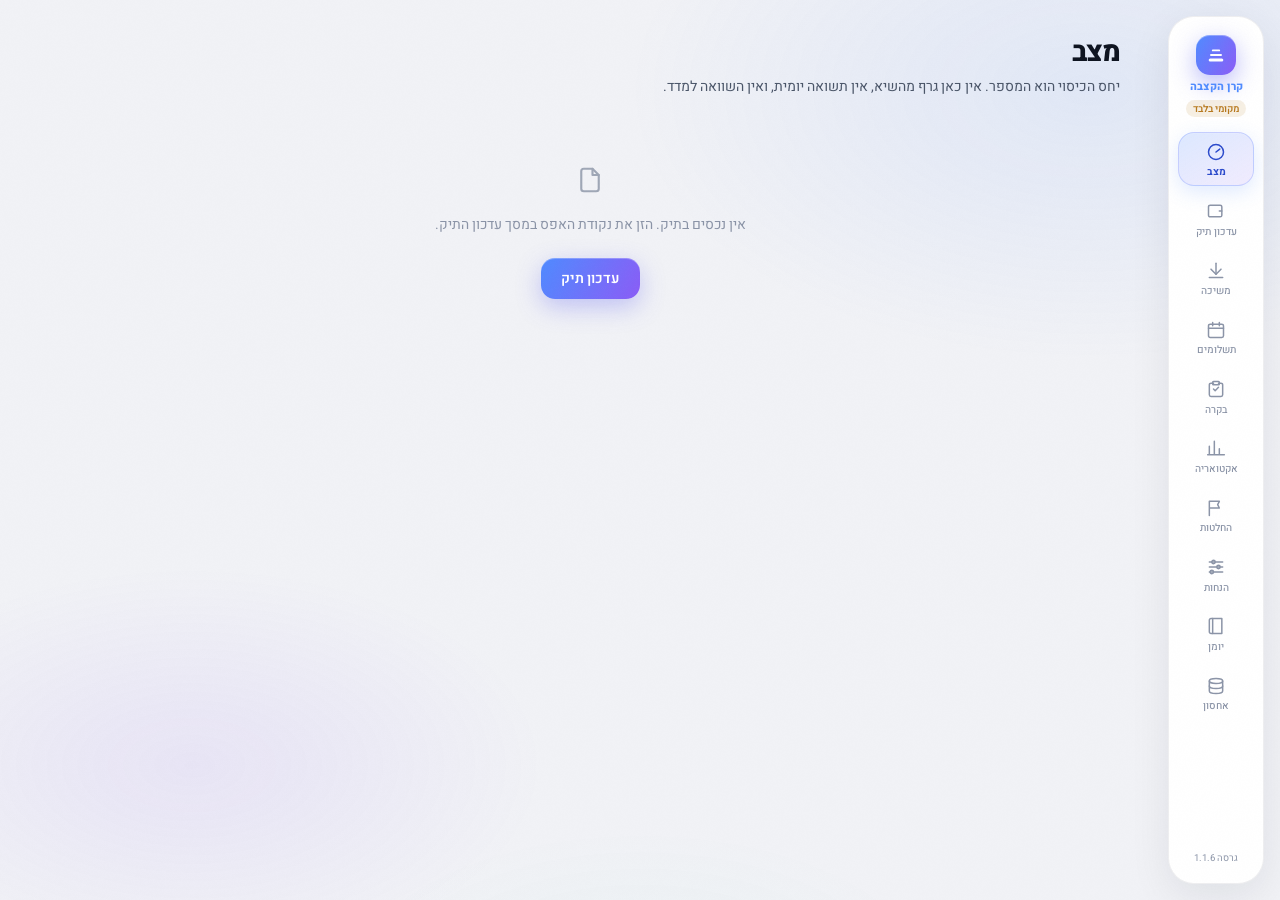
<file: index.html>
<!DOCTYPE html>
<html lang="he" dir="rtl">
<head>
<meta charset="UTF-8">
<meta name="viewport" content="width=device-width, initial-scale=1.0, viewport-fit=cover">
<meta name="mobile-web-app-capable" content="yes">
<meta name="apple-mobile-web-app-capable" content="yes">
<meta name="apple-mobile-web-app-status-bar-style" content="black-translucent">
<!-- iOS מתעלם מ-manifest.json בהוספה למסך הבית וקורא רק את השורה הזו. -->
<meta name="apple-mobile-web-app-title" content="קרן הקצבה">
<meta name="theme-color" content="#060608">
<title>קרן הקצבה</title>
<script>
/* החלת ערכת נושא לפני הצביעה הראשונה, כדי שלא תהיה הבזקה. */
(function () {
  try {
    var m = localStorage.getItem('uiTheme') || 'system'
    var light = m === 'light' || (m === 'system' && matchMedia('(prefers-color-scheme: light)').matches)
    document.documentElement.dataset.theme = light ? 'light' : 'dark'
  } catch (e) {}
})()
</script>
<link rel="stylesheet" href="style.css?v=1.1.6">
<link rel="manifest" href="manifest.json">
<link rel="apple-touch-icon" sizes="180x180" href="icons/apple-touch-icon.png?v=1.1.6">
<!--MARK:favicon--><link rel="icon" type="image/svg+xml" href="data:image/svg+xml,%3Csvg%20xmlns%3D%22http%3A%2F%2Fwww.w3.org%2F2000%2Fsvg%22%20viewBox%3D%220%200%2032%2032%22%3E%3Crect%20width%3D%2232%22%20height%3D%2232%22%20rx%3D%228%22%20fill%3D%22%230d1024%22%2F%3E%3Cg%20transform%3D%22translate(4%204)%22%3E%3Cpath%20d%3D%22M8.5%207h7%22%20fill%3D%22none%22%20stroke%3D%22%23e8edff%22%20stroke-width%3D%222%22%20stroke-linecap%3D%22round%22%2F%3E%3Cpath%20d%3D%22M6.5%2012h11%22%20fill%3D%22none%22%20stroke%3D%22%23e8edff%22%20stroke-width%3D%222%22%20stroke-linecap%3D%22round%22%2F%3E%3Crect%20x%3D%224%22%20y%3D%2215.8%22%20width%3D%2216%22%20height%3D%223.4%22%20rx%3D%221.7%22%20fill%3D%22%23e8edff%22%2F%3E%3C%2Fg%3E%3C%2Fsvg%3E"><!--/MARK:favicon-->
</head>
<body>

<nav class="navbar">
  <button class="nav-menu-btn" onclick="toggleMenu()" aria-label="תפריט">
    <svg width="22" height="22" viewBox="0 0 24 24" fill="none" stroke="currentColor" stroke-width="2"><line x1="3" y1="6" x2="21" y2="6"/><line x1="3" y1="12" x2="21" y2="12"/><line x1="3" y1="18" x2="21" y2="18"/></svg>
  </button>
  <div class="nav-brand">קרן הקצבה<span class="sync-status" style="display:none"></span></div>
</nav>

<nav class="bottom-nav" aria-label="ניווט">
  <a class="bnav-item" data-screen="status" onclick="navigate('status')"><svg width="21" height="21" viewBox="0 0 24 24" fill="none" stroke="currentColor" stroke-width="1.8" stroke-linecap="round" stroke-linejoin="round"><circle cx="12" cy="12" r="9"/><path d="M12 12l4.5-3.5"/></svg><span>מצב</span></a>
  <a class="bnav-item" data-screen="portfolio" onclick="navigate('portfolio')"><svg width="21" height="21" viewBox="0 0 24 24" fill="none" stroke="currentColor" stroke-width="1.8" stroke-linecap="round" stroke-linejoin="round"><path d="M3 7a2 2 0 0 1 2-2h12a2 2 0 0 1 2 2v10a2 2 0 0 1-2 2H5a2 2 0 0 1-2-2z"/><path d="M16 12h3"/></svg><span>עדכון תיק</span></a>
  <a class="bnav-item" data-screen="withdraw" onclick="navigate('withdraw')"><svg width="21" height="21" viewBox="0 0 24 24" fill="none" stroke="currentColor" stroke-width="1.8" stroke-linecap="round" stroke-linejoin="round"><path d="M12 4v13"/><path d="M18 11l-6 6-6-6"/><path d="M4 21h16"/></svg><span>משיכה</span></a>
  <a class="bnav-item" data-screen="payments" onclick="navigate('payments')"><svg width="21" height="21" viewBox="0 0 24 24" fill="none" stroke="currentColor" stroke-width="1.8" stroke-linecap="round" stroke-linejoin="round"><rect x="3" y="5" width="18" height="16" rx="2"/><path d="M3 10h18M8 3v4M16 3v4"/></svg><span>תשלומים</span></a>
  <a class="bnav-item" onclick="toggleMenu()"><svg width="21" height="21" viewBox="0 0 24 24" fill="none" stroke="currentColor" stroke-width="1.8" stroke-linecap="round"><circle cx="5" cy="12" r="1.4"/><circle cx="12" cy="12" r="1.4"/><circle cx="19" cy="12" r="1.4"/></svg><span>עוד</span></a>
</nav>

<div class="sidebar-overlay" id="sidebarOverlay" onclick="closeMenu()"></div>

<aside class="sidebar" id="sidebar">
  <div class="sidebar-brand"><span class="brand-mark"><!--MARK:brand--><svg width="40" height="40" viewBox="0 0 24 24" aria-hidden="true"><path d="M8.5 7h7" fill="none" stroke="currentColor" stroke-width="2" stroke-linecap="round"/><path d="M6.5 12h11" fill="none" stroke="currentColor" stroke-width="2" stroke-linecap="round"/><rect x="4" y="15.8" width="16" height="3.4" rx="1.7" fill="currentColor"/></svg><!--/MARK:brand--></span><span class="brand-name">קרן הקצבה</span><span class="sync-status" style="display:none"></span><button class="drawer-close" onclick="closeMenu()" aria-label="סגור תפריט">✕</button></div>
  <nav class="sidebar-nav">
    <a class="nav-link" data-screen="status" onclick="navigate('status')"><svg width="20" height="20" viewBox="0 0 24 24" fill="none" stroke="currentColor" stroke-width="1.8" stroke-linecap="round" stroke-linejoin="round"><circle cx="12" cy="12" r="9"/><path d="M12 12l4.5-3.5"/></svg>מצב</a>
    <a class="nav-link" data-screen="portfolio" onclick="navigate('portfolio')"><svg width="20" height="20" viewBox="0 0 24 24" fill="none" stroke="currentColor" stroke-width="1.8" stroke-linecap="round" stroke-linejoin="round"><path d="M3 7a2 2 0 0 1 2-2h12a2 2 0 0 1 2 2v10a2 2 0 0 1-2 2H5a2 2 0 0 1-2-2z"/><path d="M16 12h3"/></svg>עדכון תיק</a>
    <a class="nav-link" data-screen="withdraw" onclick="navigate('withdraw')"><svg width="20" height="20" viewBox="0 0 24 24" fill="none" stroke="currentColor" stroke-width="1.8" stroke-linecap="round" stroke-linejoin="round"><path d="M12 4v13"/><path d="M18 11l-6 6-6-6"/><path d="M4 21h16"/></svg>משיכה</a>
    <a class="nav-link" data-screen="payments" onclick="navigate('payments')"><svg width="20" height="20" viewBox="0 0 24 24" fill="none" stroke="currentColor" stroke-width="1.8" stroke-linecap="round" stroke-linejoin="round"><rect x="3" y="5" width="18" height="16" rx="2"/><path d="M3 10h18M8 3v4M16 3v4"/></svg>תשלומים</a>
    <a class="nav-link" data-screen="review" onclick="navigate('review')"><svg width="20" height="20" viewBox="0 0 24 24" fill="none" stroke="currentColor" stroke-width="1.8" stroke-linecap="round" stroke-linejoin="round"><rect x="8" y="3" width="8" height="4" rx="1"/><path d="M9 5H6a2 2 0 0 0-2 2v12a2 2 0 0 0 2 2h12a2 2 0 0 0 2-2V7a2 2 0 0 0-2-2h-3"/><path d="M9 12l2 2 4-4"/></svg>בקרה</a>
    <a class="nav-link" data-screen="actuary" onclick="navigate('actuary')"><svg width="20" height="20" viewBox="0 0 24 24" fill="none" stroke="currentColor" stroke-width="1.8" stroke-linecap="round" stroke-linejoin="round"><path d="M4 20V10M10 20V4M16 20v-7M22 20H2"/></svg>אקטואריה</a>
    <a class="nav-link" data-screen="decisions" onclick="navigate('decisions')"><svg width="20" height="20" viewBox="0 0 24 24" fill="none" stroke="currentColor" stroke-width="1.8" stroke-linecap="round" stroke-linejoin="round"><path d="M4 21V4h12l-2 4 2 4H4"/></svg>החלטות</a>
    <a class="nav-link" data-screen="assumptions" onclick="navigate('assumptions')"><svg width="20" height="20" viewBox="0 0 24 24" fill="none" stroke="currentColor" stroke-width="1.8" stroke-linecap="round" stroke-linejoin="round"><path d="M4 6h16M4 12h16M4 18h16"/><circle cx="9" cy="6" r="2"/><circle cx="15" cy="12" r="2"/><circle cx="7" cy="18" r="2"/></svg>הנחות</a>
    <a class="nav-link" data-screen="journal" onclick="navigate('journal')"><svg width="20" height="20" viewBox="0 0 24 24" fill="none" stroke="currentColor" stroke-width="1.8" stroke-linecap="round" stroke-linejoin="round"><path d="M4 5a2 2 0 0 1 2-2h13v18H6a2 2 0 0 1-2-2z"/><path d="M8 3v18"/></svg>יומן</a>
    <a class="nav-link" data-screen="storage" onclick="navigate('storage')"><svg width="20" height="20" viewBox="0 0 24 24" fill="none" stroke="currentColor" stroke-width="1.8" stroke-linecap="round" stroke-linejoin="round"><ellipse cx="12" cy="6" rx="8" ry="3"/><path d="M4 6v6c0 1.7 3.6 3 8 3s8-1.3 8-3V6"/><path d="M4 12v6c0 1.7 3.6 3 8 3s8-1.3 8-3v-6"/></svg>אחסון</a>
  </nav>
  <div class="sidebar-foot" id="appVersion"></div>
</aside>

<!-- S5 — כישלון כתיבה חוסם המשך עבודה. הבאנר קבוע עד שהכתיבה מצליחה. -->
<div class="write-block" id="writeBlock" style="display:none">
  <span>הכתיבה האחרונה ל-Drive נכשלה. עבודה שלא נשמרה היא הכשל הגרוע ביותר כאן.</span>
  <button class="btn-primary" onclick="retryWrite()">נסה שוב</button>
</div>

<main class="main-content">
  <section class="screen" id="screen-status">
    <div class="page-header"><h1 class="page-title">מצב</h1><span class="page-subtitle">יחס הכיסוי הוא המספר. אין כאן גרף מהשיא, אין תשואה יומית, ואין השוואה למדד.</span></div>
    <div id="statusBody"></div>
  </section>

  <section class="screen" id="screen-portfolio">
    <div class="page-header"><h1 class="page-title">עדכון תיק</h1><span class="page-subtitle">ידני ותקופתי. כל שמירה יוצרת snapshot שאינו ניתן לעריכה.</span></div>
    <div id="portfolioBody"></div>
  </section>

  <section class="screen" id="screen-withdraw">
    <div class="page-header"><h1 class="page-title">משיכה</h1><span class="page-subtitle">מאיזה נכס, כמה ברוטו, כמה מס — ולמה דווקא הוא.</span></div>
    <div id="withdrawBody"></div>
  </section>

  <section class="screen" id="screen-payments">
    <div class="page-header"><h1 class="page-title">תשלומים</h1><span class="page-subtitle">שני הזרמים נרשמים בנפרד גם כשהכול עובר דרך חשבון אחד.</span></div>
    <div id="paymentsBody"></div>
  </section>

  <section class="screen" id="screen-review">
    <div class="page-header"><h1 class="page-title">בקרה תלת-שנתית</h1><span class="page-subtitle">חמישה שלבים. הנימוק בכתב הוא מה שיישאר בעוד שלוש שנים.</span></div>
    <div id="reviewBody"></div>
  </section>

  <section class="screen" id="screen-actuary">
    <div class="page-header"><h1 class="page-title">אקטואריה</h1><span class="page-subtitle">צפייה בלבד. אין מכאן פעולה — ההפרדה בין ניתוח לביצוע מכוונת.</span></div>
    <div id="actuaryBody"></div>
  </section>

  <section class="screen" id="screen-decisions">
    <div class="page-header"><h1 class="page-title">החלטות ודגלים</h1><span class="page-subtitle">מה הוחלט, מתי, ולמה. פתיחה מחדש נרשמת.</span></div>
    <div id="decisionsBody"></div>
  </section>

  <section class="screen" id="screen-assumptions">
    <div class="page-header"><h1 class="page-title">הנחות</h1><span class="page-subtitle">כל שינוי מריץ מחדש את הספים. אין מספרים קשיחים בקוד.</span></div>
    <div id="assumptionsBody"></div>
  </section>

  <section class="screen" id="screen-journal">
    <div class="page-header"><h1 class="page-title">יומן</h1><span class="page-subtitle">Snapshots, תנועות, תשלומים, בקרות ושינויי הנחות.</span></div>
    <div id="journalBody"></div>
  </section>

  <section class="screen" id="screen-storage">
    <div class="page-header"><h1 class="page-title">אחסון</h1><span class="page-subtitle">Drive הוא מקור האמת. מה שנשמר כאן צריך לשרוד את האפליקציה.</span></div>
    <div id="storageBody"></div>
  </section>
</main>

<script src="model.js?v=1.1.6"></script>
<script src="engine.js?v=1.1.6"></script>
<script src="rules.js?v=1.1.6"></script>
<script src="ui.js?v=1.1.6"></script>
<script src="drive.js?v=1.1.6"></script>
<script src="store.js?v=1.1.6"></script>
<script src="reports.js?v=1.1.6"></script>
<script src="screens-core.js?v=1.1.6"></script>
<script src="screens-review.js?v=1.1.6"></script>
<script src="actuary.js?v=1.1.6"></script>
<script src="app.js?v=1.1.6"></script>
</body>
</html>
</file>
<file: style.css>
@import url('https://fonts.googleapis.com/css2?family=Heebo:wght@300;400;500;600;700;800&display=swap');

/* ===== שפת V2 — "מאט כהה · אקסנט אחד · מספרים קודם" =====
   הטוקנים והרכיבים מגיעים מאפליקציית הכספים (Homebudget) כדי ששתי
   האפליקציות יקראו כמערכת אחת. שמות הטוקנים זהים בכוונה — מי שיעבור בין
   הריפואים לא צריך ללמוד סט שני. מה שנוסף כאן ייחודי לקרן: רצועות הכיסוי,
   שלבי הבקרה, ושורות הפרת הכללים. */
:root {
  --bg-base:        #060608;
  --bg-surface:     #0c0d11;
  --bg-elevated:    #12131a;
  --bg-input:       #15161d;
  --bg-hover:       rgba(255, 255, 255, 0.045);
  --border:         rgba(255, 255, 255, 0.055);
  --border-light:   rgba(255, 255, 255, 0.04);
  --border-bright:  rgba(255, 255, 255, 0.11);
  --text-primary:   #f6f7fb;
  --text-secondary: #8b94a7;
  --text-muted:     #565e6e;
  --accent:         #4f8bff;
  --accent-dim:     rgba(79,139,255,.15);
  --income:         #2dd4a0;
  --income-bg:      rgba(45,212,160,.10);
  --expense:        #fb6a86;
  --expense-bg:     rgba(251,106,134,.10);
  /* הרצועה הצהובה היא מצב שלישי אמיתי, לא "כמעט אדום" — גוון נפרד. */
  --warn:           #f0b429;
  --warn-bg:        rgba(240,180,41,.10);
  --brand-gradient: linear-gradient(120deg, #4f8bff 0%, #8b5cf6 100%);
  --sidebar-w:      96px;
  --nav-h:          56px;
  --nav-bg:         rgba(6, 6, 8, 0.92);
  --radius:         14px;
  --radius-lg:      22px;
  --r-sm:           9px;
  --r-md:           14px;
  --r-lg:           22px;
  --r-pill:         999px;
  --shadow-sm:      0 2px 8px rgba(0,0,0,.3);
  --shadow-md:      0 8px 24px rgba(0,0,0,.45);
  --icon-sm:        32px;
  --icon-md:        40px;
  --glass-border:   1px solid rgba(255, 255, 255, 0.055);
  --glass-shadow:   inset 0 1px 0 rgba(255, 255, 255, 0.05), 0 12px 44px rgba(0, 0, 0, 0.45);
  --bg-elev:        var(--bg-elevated);
}

:root[data-theme="light"] {
  --bg-base:        #f1f2f6;
  --bg-surface:     #ffffff;
  --bg-elevated:    #f3f4f8;
  --bg-input:       #eef0f5;
  --bg-hover:       rgba(15, 23, 42, 0.05);
  --border:         rgba(15, 23, 42, 0.08);
  --border-light:   rgba(15, 23, 42, 0.05);
  --border-bright:  rgba(15, 23, 42, 0.15);
  --text-primary:   #0e1420;
  --text-secondary: #4a5568;
  --text-muted:     #8b94a7;
  --income:         #0eaa7f;
  --expense:        #e6516f;
  --income-bg:      rgba(14,170,127,.12);
  --expense-bg:     rgba(230,81,111,.12);
  --warn:           #b7791f;
  --warn-bg:        rgba(183,121,31,.12);
  --glass-border:   1px solid rgba(15, 23, 42, 0.07);
  --glass-shadow:   inset 0 1px 0 rgba(255, 255, 255, 0.8), 0 12px 40px rgba(15, 23, 42, 0.08);
  --bg-elev:        var(--bg-elevated);
  --nav-bg:         rgba(244, 245, 247, 0.9);
  --shadow-sm:      0 2px 8px rgba(0,0,0,.08);
  --shadow-md:      0 8px 24px rgba(0,0,0,.12);
}
:root[data-theme="light"] body::after { opacity: 0.015; }

/* ===== בסיס ===== */
*, *::before, *::after { box-sizing: border-box; margin: 0; padding: 0; }
html { direction: rtl; font-size: 16px; }
body {
  font-family: 'Heebo', sans-serif; background: var(--bg-base); color: var(--text-primary);
  min-height: 100vh; -webkit-font-smoothing: antialiased; position: relative;
  overflow-x: hidden; font-variant-numeric: tabular-nums;
}
/* שטיפת הרדיאלים — מה שמונע מהמסך להיראות כמו לוח שחור. */
body::before {
  content: ''; position: fixed; inset: 0; pointer-events: none; z-index: 0;
  background:
    radial-gradient(ellipse 60% 50% at 85% 10%, rgba(79, 139, 255, 0.10) 0%, transparent 60%),
    radial-gradient(ellipse 50% 40% at 15% 85%, rgba(139, 92, 246, 0.09) 0%, transparent 55%),
    radial-gradient(ellipse 40% 30% at 50% 110%, rgba(45, 212, 160, 0.04) 0%, transparent 60%);
}
/* גרעין פילם — שובר את תחושת הפלסטיק השטוח. */
body::after {
  content: ''; position: fixed; inset: 0; pointer-events: none; z-index: 9999; opacity: 0.022;
  background-image: url("data:image/svg+xml,%3Csvg xmlns='http://www.w3.org/2000/svg' width='300' height='300'%3E%3Cfilter id='g'%3E%3CfeTurbulence type='fractalNoise' baseFrequency='0.75' numOctaves='4' stitchTiles='stitch'/%3E%3CfeColorMatrix type='saturate' values='0'/%3E%3C/filter%3E%3Crect width='300' height='300' filter='url(%23g)' opacity='1'/%3E%3C/svg%3E");
  background-repeat: repeat; background-size: 300px 300px;
}
.main-content, .sidebar { position: relative; z-index: 1; }
a { color: inherit; text-decoration: none; cursor: pointer; }
h1, h2, h3 { font-weight: 800; letter-spacing: -.02em; }
p { margin: .35em 0; }
code { font-family: ui-monospace, monospace; font-size: .88em; background: var(--bg-elevated); padding: .1em .4em; border-radius: 6px; }

/* ===== SIDEBAR — rail אייקונים צף ===== */
.navbar { display: none; }
.sidebar {
  position: fixed; top: 16px; right: 16px;
  width: var(--sidebar-w); height: calc(100vh - 32px);
  border-radius: 26px; background: var(--bg-surface);
  border: var(--glass-border); box-shadow: var(--glass-shadow);
  display: flex; flex-direction: column; align-items: center; gap: .9rem; padding: 1.1rem .5rem;
  /* מעל שני פסי הניווט (150). המגירה במובייל היא שכבה מודאלית — כשהיא
     מתחתיהם הם חותכים לה את התג למעלה ואת שורת הגרסה למטה. */
  z-index: 200; overflow-y: auto; scrollbar-width: none;
}
.sidebar::-webkit-scrollbar { display: none; }
.sidebar-brand {
  display: flex; flex-direction: column; align-items: center; gap: .3rem;
  font-weight: 800; font-size: .68rem; color: var(--accent); padding: 0; text-align: center;
}
.brand-mark {
  display: grid; place-items: center; width: 40px; height: 40px; border-radius: 14px;
  color: #fff; background: var(--brand-gradient);
  box-shadow: 0 8px 24px rgba(99,102,241,.45), inset 0 1px 0 rgba(255,255,255,.3);
}
.brand-mark svg { width: 22px; height: 22px; }
.sidebar-nav { display: flex; flex-direction: column; gap: .3rem; align-items: center; width: 100%; }
.nav-link {
  display: flex; flex-direction: column; align-items: center; gap: .3rem;
  width: 76px; padding: .55rem 0 .45rem; border-radius: 16px;
  font-size: .64rem; font-weight: 500; line-height: 1.15; text-align: center;
  color: var(--text-muted); cursor: pointer;
  border: 1px solid transparent; transition: all .15s;
}
.nav-link:hover { background: var(--bg-hover); color: var(--text-secondary); }
.nav-link.active {
  background: linear-gradient(150deg, rgba(79, 139, 255, 0.20) 0%, rgba(139, 92, 246, 0.12) 100%);
  color: #dbe7ff; font-weight: 700;
  border-color: rgba(110, 140, 255, 0.3);
  box-shadow: 0 6px 20px rgba(79, 139, 255, 0.18), inset 0 1px 0 rgba(255, 255, 255, 0.09);
}
:root[data-theme="light"] .nav-link.active { color: #2b4acb; }
.nav-link svg { flex-shrink: 0; width: 20px; height: 20px; }
.sidebar-foot { font-size: .6rem; color: var(--text-muted); margin-top: auto; text-align: center; }
.drawer-close { display: none; }
.sidebar-overlay { display: none; position: fixed; inset: 0; background: rgba(0,0,0,.6); z-index: 190; }

/* ===== תוכן ===== */
.main-content { margin-right: calc(var(--sidebar-w) + 32px); min-height: 100vh; padding: 2rem; }
.screen { display: none; max-width: 1060px; animation: fadeIn .25s ease; }
.screen.active { display: block; }
@keyframes fadeIn { from { opacity: 0; transform: translateY(6px); } to { opacity: 1; transform: none; } }
.page-header { margin-bottom: 1.75rem; }
.page-title { font-size: 1.75rem; font-weight: 800; letter-spacing: -0.03em; }
.page-subtitle { font-size: .875rem; color: var(--text-secondary); margin-top: .2rem; display: block; }

.sync-status { font-size: .62rem; font-weight: 600; padding: .1rem .45rem; border-radius: var(--r-pill); }
.sync-status.sync-ok      { background: var(--income-bg); color: var(--income); }
.sync-status.sync-warn    { background: var(--warn-bg); color: var(--warn); }
.sync-status.sync-err     { background: var(--expense-bg); color: var(--expense); }
.sync-status.sync-syncing { background: var(--bg-elevated); color: var(--text-muted); }

.write-block {
  position: sticky; top: 0; z-index: 80; display: flex; align-items: center; gap: .8rem; flex-wrap: wrap;
  background: var(--expense-bg); border: 1px solid var(--expense); color: var(--expense);
  border-radius: var(--radius); padding: .7rem 1rem; margin-bottom: 1.25rem;
  font-size: .875rem; font-weight: 600;
}

/* ===== כרטיסים ===== */
.card {
  background: var(--bg-surface); border: var(--glass-border);
  border-radius: var(--radius-lg); padding: 1.75rem 2rem;
  box-shadow: var(--glass-shadow); margin-bottom: 1.25rem;
}
.card-title {
  font-size: .95rem; font-weight: 800; margin-bottom: 1rem;
  display: flex; align-items: center; justify-content: space-between; gap: .6rem; flex-wrap: wrap;
}
.card-title select, .card-title input { width: auto; min-width: 11rem; }
.two-col { display: grid; grid-template-columns: 1fr 1fr; gap: 1.25rem; }
.two-col > .card { margin-bottom: 0; }

/* ===== הגיבור: יחס הכיסוי =====
   בנוי על ה-bento-hero של אפליקציית הכספים: רצועה לרוחב, המספר בקצה אחד
   והמצב בשני. הרצועה הצבעונית בקצה הפנימי היא התוספת היחידה כאן — היא
   מחליפה את הצ'יפ כמשדר הראשי, כי המצב חייב להיקרא לפני שקוראים ספרה. */
.bento-hero {
  background: rgba(255, 255, 255, 0.025);
  border: 1px solid rgba(255, 255, 255, 0.06);
  border-radius: var(--radius-lg); padding: 1.35rem 1.8rem;
  display: grid; grid-template-columns: auto 1fr; align-items: center; gap: 1.5rem;
  position: relative; overflow: hidden;
  backdrop-filter: blur(24px); -webkit-backdrop-filter: blur(24px);
  box-shadow: inset 0 1px 1px rgba(255,255,255,0.07), 0 24px 64px rgba(0,0,0,0.6);
  margin-bottom: .8rem;
}
:root[data-theme="light"] .bento-hero { background: var(--bg-surface); border-color: var(--border); box-shadow: var(--glass-shadow); }
.bento-hero::before {
  content: ''; position: absolute; top: -30%; right: -10%; width: 280px; height: 280px;
  background: radial-gradient(circle, rgba(59,130,246,0.18) 0%, transparent 65%);
  border-radius: 50%; pointer-events: none;
}
.bento-hero::after {
  content: ''; position: absolute; bottom: 10%; left: 5%; width: 180px; height: 180px;
  background: radial-gradient(circle, rgba(139,92,246,0.12) 0%, transparent 65%);
  border-radius: 50%; pointer-events: none;
}
/* הרצועה הצבעונית חוזרת גם בבהיר: העוקף של הערכה הבהירה מאפס את
   border-color בכל ארבעת הצדדים, והוא ספציפי יותר מ-.band-*. */
.bento-hero.band-green,  :root[data-theme="light"] .bento-hero.band-green  { border-inline-start: 4px solid var(--income); }
.bento-hero.band-yellow, :root[data-theme="light"] .bento-hero.band-yellow { border-inline-start: 4px solid var(--warn); }
.bento-hero.band-red,    :root[data-theme="light"] .bento-hero.band-red    { border-inline-start: 4px solid var(--expense); }
.bento-hero-main { position: relative; z-index: 1; display: flex; flex-direction: column; gap: .25rem; align-items: flex-start; }
.bento-hero-mid { position: relative; z-index: 1; display: flex; flex-direction: column; gap: .3rem; align-items: flex-end; text-align: end; }
.bento-hero-eyebrow { font-size: .68rem; color: rgba(148,163,184,0.6); text-transform: uppercase; letter-spacing: .12em; }
.bento-hero-amount { font-size: 2.9rem; font-weight: 800; letter-spacing: -0.05em; line-height: 1.05; }
.bento-hero-sub { font-size: .78rem; color: var(--text-muted); position: relative; z-index: 1; }
/* מוגבל ברוחב כדי שהתווית והמספר ייקראו כזוג. בעמודת 1fr מלאה הם נמתחים
   לשני קצות הרצועה ומפסיקים להיראות קשורים זה לזה. */
.hero-line { display: flex; justify-content: space-between; gap: 1.4rem; font-size: .875rem; width: 100%; max-width: 24rem; }
.hero-line span { color: var(--text-secondary); }
.bento-hero-sub { max-width: 24rem; }

/* ===== אריחי מדדים ===== */
.bento-rail { display: flex; flex-wrap: wrap; gap: .7rem; margin-bottom: 1.25rem; }
.bento-stat {
  flex: 1 1 150px; max-width: 240px; min-width: 0;
  background: rgba(255, 255, 255, 0.03); border: var(--glass-border);
  border-radius: var(--radius); padding: .7rem .85rem;
  display: grid; grid-template-columns: 26px 1fr; gap: .1rem .55rem; align-items: center;
  backdrop-filter: blur(20px); -webkit-backdrop-filter: blur(20px);
  box-shadow: var(--glass-shadow); transition: transform .2s ease, border-color .2s ease;
}
:root[data-theme="light"] .bento-stat { background: var(--bg-surface); }
.bento-stat:hover { transform: translateY(-2px); border-color: var(--border-bright); }
.bento-stat-icon { grid-row: span 2; width: 26px; height: 26px; border-radius: 8px; display: flex; align-items: center; justify-content: center; color: var(--text-secondary); }
.bento-stat-icon svg { width: 15px; height: 15px; }
.bento-stat-label { font-size: .72rem; color: var(--text-muted); letter-spacing: .02em; line-height: 1.2; }
.bento-stat-value { font-size: 1.08rem; font-weight: 700; letter-spacing: -0.02em; line-height: 1.15; }
.bento-stat-hint { grid-column: 2; font-size: .7rem; color: var(--text-muted); }
.big { font-size: 1.9rem; font-weight: 800; letter-spacing: -.03em; }

/* ===== צ'יפים ===== */
.chip { display: inline-flex; align-items: center; padding: .14rem .7rem; border-radius: var(--r-pill); font-size: .78rem; font-weight: 700; }
.chip-green  { color: var(--income);  background: var(--income-bg); }
.chip-yellow { color: var(--warn);    background: var(--warn-bg); }
.chip-red    { color: var(--expense); background: var(--expense-bg); }
.chip-accent { color: var(--accent);  background: var(--accent-dim); }
.chip-muted  { color: var(--text-secondary); background: var(--bg-elevated); }
.pos { color: var(--income); font-weight: 600; }
.neg { color: var(--expense); font-weight: 600; }
.muted { color: var(--text-muted); font-size: .85rem; }
.err { color: var(--expense); }

/* ===== באנרים ===== */
.banner {
  display: flex; align-items: flex-start; gap: .75rem;
  padding: .8rem 1rem; border-radius: var(--radius); border: 1px solid var(--border);
  margin: .8rem 0; font-size: .875rem; line-height: 1.5;
}
.banner strong { display: block; }
.banner-warn { background: var(--warn-bg);    border-color: var(--warn);    color: var(--warn); }
.banner-err  { background: var(--expense-bg); border-color: var(--expense); color: var(--expense); }
.banner-ok   { background: var(--income-bg);  border-color: var(--income);  color: var(--income); }
.banner-muted{ background: var(--bg-elevated); color: var(--text-secondary); }
.banner-inline { border-inline-start: 3px solid var(--warn); }
.banner > button { margin-inline-start: auto; flex: none; }
.card > .banner:first-child { margin-top: 0; }

/* ===== טבלאות ===== */
.tbl-wrap { overflow-x: auto; margin: 0 -.35rem; padding: 0 .35rem; }
.data-table { width: 100%; border-collapse: collapse; font-size: .875rem; font-variant-numeric: tabular-nums; }
.data-table th {
  text-align: right; padding: .7rem .85rem; font-weight: 500; font-size: .78rem;
  color: var(--text-muted); background: var(--bg-elevated);
  border-bottom: 1px solid var(--border-light); white-space: nowrap;
}
.data-table td { padding: .7rem .85rem; border-bottom: 1px solid var(--border); vertical-align: top; }
.data-table tbody tr:last-child td { border-bottom: none; }
.data-table tbody tr:hover td { background: rgba(255, 255, 255, 0.02); }
.data-table tfoot th { border-top: 1px solid var(--border-bright); border-bottom: none; color: var(--text-primary); font-weight: 800; background: transparent; }
.row-warn td { background: var(--warn-bg) !important; }
.row-blocked { opacity: .55; }
.quote-cell { max-width: 34ch; }
.quote { border-inline-start: 3px solid var(--border-bright); padding: .25rem .8rem; color: var(--text-secondary); font-size: .875rem; margin: .4rem 0; }
.kv { display: flex; justify-content: space-between; gap: 1rem; padding: .45rem 0; border-bottom: 1px solid var(--border); font-size: .9rem; }
.kv:last-child { border-bottom: none; }
.kv > span { color: var(--text-secondary); }
.month-block { margin-bottom: 1.25rem; }
.month-head { display: flex; justify-content: space-between; gap: .6rem; padding: .4rem 0; border-bottom: 1px solid var(--border-bright); margin-bottom: .3rem; }
.list-row { display: flex; align-items: flex-start; gap: .8rem; padding: .7rem 0; border-bottom: 1px solid var(--border); }
.list-row > div:first-child { flex: 1; }
.list-row:last-child { border-bottom: none; }

/* ===== טפסים ===== */
input:not([type=checkbox]), select, textarea {
  font-family: 'Heebo', sans-serif; background: rgba(255,255,255,0.04);
  border: 1px solid rgba(255,255,255,0.07); border-radius: var(--radius);
  color: var(--text-primary); padding: .6rem .9rem; font-size: .875rem;
  width: 100%; direction: rtl; transition: border-color .2s;
  box-shadow: inset 0 1px 0 rgba(255,255,255,0.04);
}
:root[data-theme="light"] input:not([type=checkbox]),
:root[data-theme="light"] select,
:root[data-theme="light"] textarea { background: var(--bg-input); border-color: var(--border); }
input:focus, select:focus, textarea:focus { outline: none; border-color: var(--accent); }
/* שדות מספר ותאריך נשארים LTR. בכיוון RTL הדפדפן מסדר מחדש את מקטעי התאריך
   ומדפיס "Sep 2026 5" במקום "5 Sep 2026"; היישור לימין משאיר אותם במקום
   הנכון בטופס העברי. */
input[type="number"], input[type="date"], input[type="month"], input[type="time"] {
  direction: ltr; text-align: right;
}
input.num { max-width: 150px; }
textarea { resize: vertical; }
.fld { display: flex; flex-direction: column; gap: .35rem; margin-bottom: .9rem; }
.fld > span { font-size: .8rem; color: var(--text-secondary); }
.fld-check { flex-direction: row; align-items: flex-start; gap: .55rem; }
.fld-check input { width: auto; margin-top: .3rem; }
.fld-check span { font-size: .8rem; color: var(--text-secondary); line-height: 1.5; }
.row-form { display: grid; grid-template-columns: repeat(auto-fit, minmax(160px, 1fr)); gap: .8rem; align-items: end; }
.search { margin-bottom: .9rem; }
.withdraw-input { display: flex; flex-wrap: wrap; gap: 1rem; align-items: center; }
.withdraw-input input { max-width: 220px; font-size: 1.5rem; font-weight: 800; letter-spacing: -.02em; }
.chips { display: flex; gap: .4rem; flex-wrap: wrap; }

/* ===== כפתורים ===== */
.btn-primary {
  background: var(--brand-gradient); color: #fff; border: none; border-radius: var(--radius);
  padding: .6rem 1.25rem; font-family: 'Heebo', sans-serif; font-size: .875rem; font-weight: 600;
  cursor: pointer; display: inline-flex; align-items: center; justify-content: center; gap: .4rem;
  min-height: 40px; transition: all .2s;
  box-shadow: 0 8px 24px rgba(99, 102, 241, 0.35), inset 0 1px 0 rgba(255, 255, 255, 0.25);
}
.btn-primary:hover { transform: translateY(-2px); box-shadow: 0 10px 30px rgba(99, 102, 241, 0.5), inset 0 1px 0 rgba(255, 255, 255, 0.3); }
.btn-primary:disabled { opacity: .5; cursor: not-allowed; transform: none; }
.btn-ghost {
  background: var(--bg-elevated); color: var(--text-secondary);
  border: 1px solid var(--border-bright); border-radius: var(--radius);
  padding: .6rem 1.25rem; font-family: 'Heebo', sans-serif; font-size: .875rem; cursor: pointer;
  display: inline-flex; align-items: center; justify-content: center; gap: .4rem; min-height: 40px; transition: all .2s;
  box-shadow: inset 0 1px 0 rgba(255,255,255,0.05);
}
.btn-ghost:hover { background: var(--bg-hover); color: var(--text-primary); }
.btn-danger {
  background: var(--expense-bg); color: var(--expense); border: 1px solid var(--expense);
  border-radius: var(--radius); padding: .6rem 1.25rem; font-family: 'Heebo', sans-serif;
  font-size: .875rem; cursor: pointer; display: inline-flex; align-items: center;
  justify-content: center; gap: .4rem; min-height: 40px; transition: all .2s;
}
.btn-danger:hover { background: var(--expense); color: #fff; }
.btn-link { background: none; border: none; color: var(--accent); font-weight: 600; font-size: .82rem; cursor: pointer; padding: 0; white-space: nowrap; }
.btn-link:hover { text-decoration: underline; }
.btn-icon { background: none; border: none; color: var(--text-muted); padding: .3rem; border-radius: 8px; cursor: pointer; }
.btn-icon:hover { background: var(--bg-hover); color: var(--text-primary); }
.btn-row { display: flex; flex-wrap: wrap; gap: .6rem; }
.chip-btn {
  background: var(--bg-elevated); border: 1px solid var(--border); color: var(--text-secondary);
  border-radius: var(--r-pill); padding: .35rem .85rem; font-family: inherit; font-size: .82rem; cursor: pointer; transition: all .15s;
}
.chip-btn:hover { color: var(--text-primary); border-color: var(--border-bright); }
.sheet-actions { display: flex; gap: .6rem; justify-content: flex-end; flex-wrap: wrap; margin-top: 1.25rem; }
.ui-ic { display: inline-flex; vertical-align: -.18em; }

/* ===== הפעולה הבאה ===== */
.next-row { display: flex; align-items: center; gap: .8rem; padding: .55rem 0; border-bottom: 1px solid var(--border); font-size: .875rem; }
.next-row:last-child { border-bottom: none; }
.next-when { flex: none; min-width: 6.5rem; color: var(--text-muted); font-size: .78rem; }
.next-what { flex: 1; }
.next-row.urgent .next-when { color: var(--warn); font-weight: 700; }

/* ===== שלבי הבקרה ===== */
.steps { display: flex; gap: .45rem; margin-bottom: 1.25rem; }
.step {
  width: 38px; height: 38px; border-radius: 50%; border: 1px solid var(--border);
  background: var(--bg-surface); color: var(--text-muted); font-family: inherit;
  font-weight: 800; font-size: .9rem; cursor: pointer; transition: all .15s;
}
.step:hover { border-color: var(--border-bright); color: var(--text-primary); }
.step.done { border-color: var(--income); color: var(--income); }
.step.active {
  background: var(--brand-gradient); border-color: transparent; color: #fff;
  box-shadow: 0 8px 24px rgba(99,102,241,.35);
}

/* ===== מודאל ===== */
.modal-overlay {
  display: none; position: fixed; inset: 0; background: rgba(4,4,7,.66);
  backdrop-filter: blur(10px); -webkit-backdrop-filter: blur(10px);
  z-index: 500; align-items: center; justify-content: center; padding: 1rem;
}
.modal-overlay.open { display: flex; }
.modal-box {
  background: var(--bg-elevated); border: 1px solid var(--border-bright);
  box-shadow: 0 40px 120px rgba(0,0,0,0.8), inset 0 1px 0 rgba(255,255,255,0.08);
  border-radius: 24px; padding: 1.5rem; max-height: 90vh; overflow-y: auto;
}
.modal-header { display: flex; justify-content: space-between; align-items: center; margin-bottom: 1.25rem; }
.modal-header h3 { font-size: 1rem; font-weight: 800; }
.modal-close { background: none; border: none; color: var(--text-muted); cursor: pointer; font-size: 1.1rem; }
.sheet-body { font-size: .9rem; }
.confirm-body { color: var(--text-secondary); white-space: pre-line; }
.rule-hit {
  display: flex; gap: .6rem; padding: .7rem .85rem; border-radius: var(--radius);
  margin-bottom: .7rem; font-size: .87rem; line-height: 1.5; border: 1px solid var(--border);
}
.rule-hit.sev-high   { background: var(--expense-bg); border-color: var(--expense); }
.rule-hit.sev-medium { background: var(--warn-bg); border-color: var(--warn); }
.rule-tag { font-weight: 800; flex: none; }

/* ===== רשימת ממצאים בייבוא ===== */
.seed-list { margin: .2rem 0 .9rem; padding-inline-start: 1.2rem; font-size: .85rem; line-height: 1.6; }
.seed-list li { margin-bottom: .2rem; }
.seed-err li { color: var(--expense); }
.seed-warn li { color: var(--warn); }

/* ===== טוסט ===== */
.toast-stack {
  position: fixed; bottom: 1.5rem; left: 50%; transform: translateX(-50%);
  z-index: 1500; display: flex; flex-direction: column; gap: .55rem;
  align-items: center; pointer-events: none; width: max-content; max-width: 92vw;
}
.toast {
  display: flex; align-items: center; gap: .85rem;
  background: var(--bg-elevated); color: var(--text-primary); border: 1px solid var(--border-bright);
  box-shadow: inset 0 1px 1px rgba(255,255,255,.08), 0 10px 32px rgba(0,0,0,.55);
  backdrop-filter: blur(20px); -webkit-backdrop-filter: blur(20px);
  padding: .7rem 1.05rem; border-radius: var(--r-md);
  font-size: .9rem; font-weight: 500; max-width: 92vw;
  opacity: 0; transform: translateY(14px); transition: opacity .2s, transform .2s; pointer-events: auto;
}
.toast.open { opacity: 1; transform: translateY(0); }
.toast-msg { white-space: pre-line; }
/* תווים טיפוגרפיים מונוכרומיים, לא אימוג'י — הם יורשים גופן וצבע. */
.toast-success { border-color: var(--income); }
.toast-success .toast-msg::before { content: '✓ '; color: var(--income); font-weight: 700; }
.toast-error { border-color: var(--expense); }
.toast-error .toast-msg::before { content: '⚠ '; color: var(--expense); }
.toast-warn { border-color: var(--warn); }
.toast-action {
  background: var(--accent-dim); color: var(--accent); border: none; border-radius: 8px;
  padding: .35rem .75rem; font-family: inherit; font-size: .82rem; font-weight: 600;
  cursor: pointer; flex-shrink: 0; transition: background .15s;
}
.toast-action:hover { background: var(--accent); color: #fff; }

/* ===== מצב ריק ===== */
.empty-state { display: flex; flex-direction: column; align-items: center; text-align: center; gap: .6rem; padding: 2.5rem 1.25rem; }
.empty-state-icon { color: var(--text-muted); opacity: .8; }
.empty-state-text { font-size: .87rem; color: var(--text-muted); max-width: 32rem; line-height: 1.6; }
.empty-state-actions { display: flex; gap: .6rem; flex-wrap: wrap; justify-content: center; margin-top: .5rem; }

/* ===== מובייל ===== */
.bottom-nav { display: none; }
@media (max-width: 900px) {
  :root { --nav-h: 52px; --bnav-h: 60px; }

  .navbar {
    display: flex; align-items: center; gap: .7rem;
    position: sticky; top: 0; z-index: 150;
    background: var(--nav-bg); backdrop-filter: blur(18px); -webkit-backdrop-filter: blur(18px);
    border-bottom: 1px solid var(--border);
    padding: 0 .75rem; padding-top: env(safe-area-inset-top, 0);
    height: calc(var(--nav-h) + env(safe-area-inset-top, 0px));
  }
  .nav-brand { font-size: .95rem; font-weight: 800; display: flex; align-items: center; gap: .5rem; }
  .nav-menu-btn { width: 44px; height: 44px; display: flex; align-items: center; justify-content: center; border-radius: 10px; background: none; border: none; color: var(--text-primary); }
  .nav-menu-btn:active { background: var(--bg-hover); }

  /* ה-rail חוזר להיות drawer של שורות. */
  .sidebar {
    /* dvh ולא vh: ב-Safari במובייל 100vh גבוה מהאזור הנראה, והתחתית של
       המגירה — שם יושבת שורת הגרסה — יורדת מתחת לקו הגלילה. */
    top: 0; right: 0; width: min(280px, 80vw); height: 100vh; height: 100dvh;
    border-radius: 0; box-shadow: -8px 0 24px rgba(0,0,0,.4);
    transform: translateX(100%); transition: transform .22s ease;
    padding: 1.25rem 1rem;
    padding-top: calc(1.25rem + env(safe-area-inset-top, 0px));
    padding-bottom: calc(1.25rem + env(safe-area-inset-bottom, 0px));
    align-items: stretch; gap: .9rem; overflow-y: auto;
  }
  .sidebar.open { transform: translateX(0); }
  .sidebar-overlay { background: rgba(0,0,0,.5); backdrop-filter: blur(2px); }
  .sidebar-overlay.open { display: block; }
  /* השם לא נשבר לשתי שורות: צ'יפ הסנכרון יורד לשורה משלו כשאין מקום. */
  .sidebar-brand {
    flex-direction: row; flex-wrap: wrap; align-items: center;
    font-size: 1.05rem; gap: .5rem; padding: .25rem .25rem 1rem;
    border-bottom: 1px solid var(--border); margin-bottom: .5rem; color: var(--text-primary);
  }
  .sidebar-brand .brand-name { white-space: nowrap; }
  .sidebar-brand .sync-status { flex: none; order: 3; margin-inline-start: 46px; }
  /* המגירה מכסה את כפתור ההמבורגר, ולכן היא נושאת סגירה משלה. */
  .drawer-close {
    display: flex; align-items: center; justify-content: center;
    margin-inline-start: auto; width: 36px; height: 36px; flex: none;
    background: none; border: none; border-radius: 10px;
    color: var(--text-muted); font-family: inherit; font-size: 1.05rem; cursor: pointer;
  }
  .drawer-close:hover, .drawer-close:active { background: var(--bg-hover); color: var(--text-primary); }
  .brand-mark { width: 34px; height: 34px; border-radius: 12px; }
  .brand-mark svg { width: 19px; height: 19px; }
  .sidebar-nav { gap: .15rem; align-items: stretch; }
  .nav-link { flex-direction: row; width: auto; gap: .7rem; text-align: start; padding: .85rem 1rem; font-size: .95rem; min-height: 44px; color: var(--text-secondary); border-radius: 12px; }

  .bottom-nav {
    display: flex; position: fixed; bottom: 0; left: 0; right: 0; z-index: 150;
    background: var(--nav-bg); backdrop-filter: blur(18px); -webkit-backdrop-filter: blur(18px);
    border-top: 1px solid var(--border-bright);
    padding-bottom: env(safe-area-inset-bottom, 0px);
    height: calc(var(--bnav-h) + env(safe-area-inset-bottom, 0px));
  }
  .bnav-item {
    flex: 1; display: flex; flex-direction: column; align-items: center; justify-content: center;
    gap: .18rem; font-size: .68rem; color: var(--text-muted); cursor: pointer;
  }
  .bnav-item svg { width: 21px; height: 21px; }
  .bnav-item.active { color: var(--accent); font-weight: 700; }

  .main-content { margin-right: 0; padding: 1.1rem .9rem calc(var(--bnav-h) + 3rem); }
  .screen { max-width: none; }
  .page-title { font-size: 1.4rem; }
  .card { padding: 1.15rem 1.1rem; border-radius: var(--radius); }
  .bento-hero { grid-template-columns: 1fr; gap: .9rem; padding: 1.1rem 1.2rem; }
  .hero-line, .bento-hero-sub { max-width: none; }
  .bento-hero-mid { align-items: flex-start; text-align: start; }
  .bento-hero-amount { font-size: 2.4rem; }
  .bento-stat { max-width: none; }
  .two-col { grid-template-columns: 1fr; }

  /* ===== טבלת הנכסים במובייל =====
     חמש עמודות ב-393px דחסו את שדות הסכום עד שהם חתכו את הערך, ואת שורת
     המטא-דאטה לשבירה בכל מפריד. זה מסך ההזנה שנפתח בטלפון אחת לרבעון,
     ולכן הוא נפרק לשורות ולא נגלל לרוחב. */
  .assets-table, .assets-table tbody, .assets-table tr, .assets-table td { display: block; width: 100%; }
  .assets-table thead { display: none; }
  .assets-table tr {
    border: 1px solid var(--border); border-radius: var(--radius);
    background: var(--bg-elevated); padding: .9rem 1rem; margin-bottom: .7rem;
  }
  .assets-table tbody tr:hover td { background: transparent; }
  .assets-table td {
    border: none; padding: .35rem 0;
    display: flex; align-items: center; justify-content: space-between; gap: 1rem;
  }
  .assets-table td::before {
    content: attr(data-label); color: var(--text-muted); font-size: .78rem; flex: none;
  }
  .assets-table td:first-child { display: block; padding: 0 0 .6rem; margin-bottom: .35rem; border-bottom: 1px solid var(--border); }
  .assets-table td:first-child::before { content: none; }
  .assets-table td:last-child { justify-content: space-between; padding-top: .5rem; }
  .assets-table input.num { max-width: 11rem; }
}
</file>
